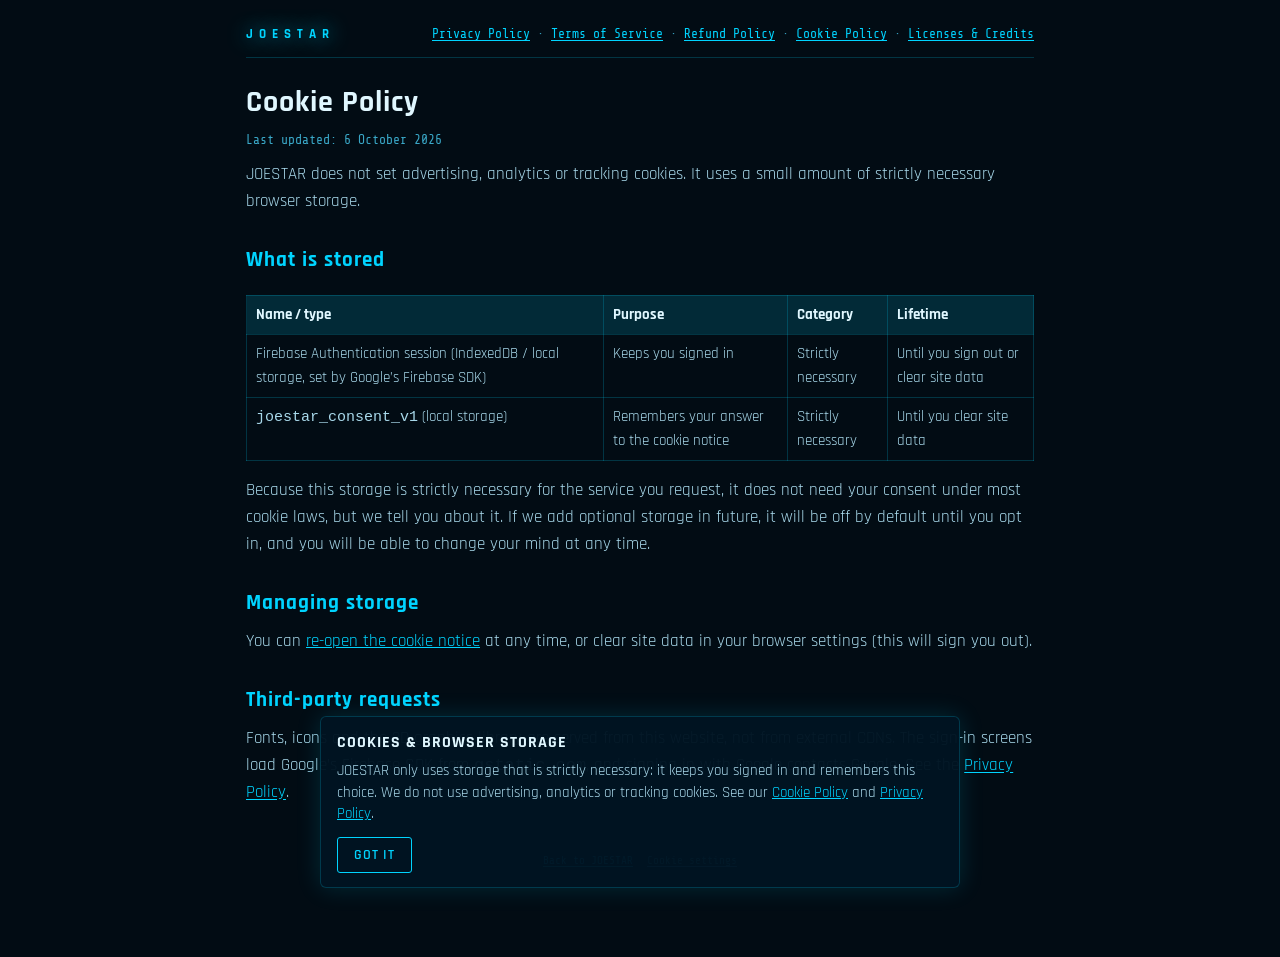
<file: joestar/cookies.html>
<!DOCTYPE html>
<html lang="en">
<head>
  <meta charset="UTF-8" />
  <meta name="viewport" content="width=device-width, initial-scale=1.0"/>
  <title>JOESTAR — Cookie Policy</title>
  <meta name="robots" content="index,follow" />
  <link rel="stylesheet" href="style.css">
  <link rel="stylesheet" href="legal.css">
</head>
<body>
<a class="skip-link" href="#main">Skip to content</a>
<div class="legal-page">
  <header>
    <div class="logo"><a href="/">JOESTAR</a></div>
    <nav aria-label="Legal pages" class="meta"><a href="/privacy.html">Privacy Policy</a> · <a href="/terms.html">Terms of Service</a> · <a href="/refund.html">Refund Policy</a> · <a href="/cookies.html" aria-current="page">Cookie Policy</a> · <a href="/licenses.html">Licenses &amp; Credits</a></nav>
  </header>
  <main id="main">
    <h1>Cookie Policy</h1>
    <p class="meta">Last updated: <span data-updated></span></p>

    <p>JOESTAR does not set advertising, analytics or tracking cookies. It uses a small amount of strictly necessary browser storage.</p>

    <h2>What is stored</h2>
    <div class="table-wrap"><table>
      <thead><tr><th>Name / type</th><th>Purpose</th><th>Category</th><th>Lifetime</th></tr></thead>
      <tbody>
        <tr><td>Firebase Authentication session (IndexedDB / local storage, set by Google&rsquo;s Firebase SDK)</td><td>Keeps you signed in</td><td>Strictly necessary</td><td>Until you sign out or clear site data</td></tr>
        <tr><td><code>joestar_consent_v1</code> (local storage)</td><td>Remembers your answer to the cookie notice</td><td>Strictly necessary</td><td>Until you clear site data</td></tr>
      </tbody>
    </table></div>
    <p>Because this storage is strictly necessary for the service you request, it does not need your consent under most cookie laws, but we tell you about it.
    If we add optional storage in future, it will be off by default until you opt in, and you will be able to change your mind at any time.</p>

    <h2>Managing storage</h2>
    <p>You can <button type="button" class="link-btn" data-cookie-settings style="color:var(--cyan);text-decoration:underline">re-open the cookie notice</button>
    at any time, or clear site data in your browser settings (this will sign you out).</p>

    <h2>Third-party requests</h2>
    <p>Fonts, icons and the 3D graphics library are served from this website, not from external CDNs. The sign-in screens load Google&rsquo;s
    Firebase SDK from <code>gstatic.com</code>, and signing in with Google contacts Google. See the <a href="/privacy.html">Privacy Policy</a>.</p>

  </main>
  <footer class="legal-links" style="margin-top:40px">
    <a href="/">Back to JOESTAR</a>
    <button type="button" class="link-btn" data-cookie-settings>Cookie settings</button>
  </footer>
</div>
<script type="module" src="legal.js"></script>
<script type="module" src="consent.js"></script>
</body>
</html>
</file>
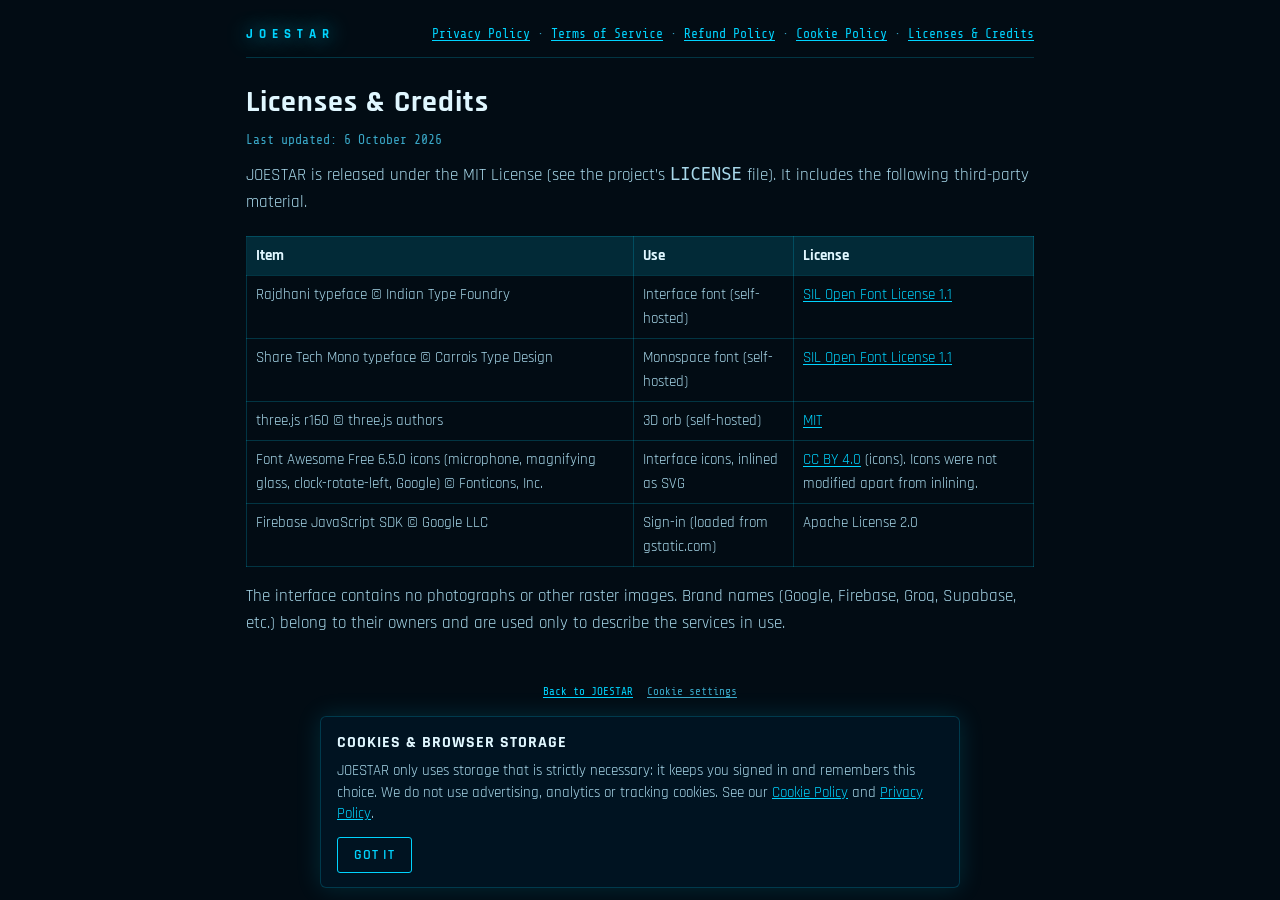
<file: joestar/licenses.html>
<!DOCTYPE html>
<html lang="en">
<head>
  <meta charset="UTF-8" />
  <meta name="viewport" content="width=device-width, initial-scale=1.0"/>
  <title>JOESTAR — Licenses &amp; Credits</title>
  <meta name="robots" content="index,follow" />
  <link rel="stylesheet" href="style.css">
  <link rel="stylesheet" href="legal.css">
</head>
<body>
<a class="skip-link" href="#main">Skip to content</a>
<div class="legal-page">
  <header>
    <div class="logo"><a href="/">JOESTAR</a></div>
    <nav aria-label="Legal pages" class="meta"><a href="/privacy.html">Privacy Policy</a> · <a href="/terms.html">Terms of Service</a> · <a href="/refund.html">Refund Policy</a> · <a href="/cookies.html">Cookie Policy</a> · <a href="/licenses.html" aria-current="page">Licenses &amp; Credits</a></nav>
  </header>
  <main id="main">
    <h1>Licenses &amp; Credits</h1>
    <p class="meta">Last updated: <span data-updated></span></p>

    <p>JOESTAR is released under the MIT License (see the project&rsquo;s <code>LICENSE</code> file). It includes the following third-party material.</p>
    <div class="table-wrap"><table>
      <thead><tr><th>Item</th><th>Use</th><th>License</th></tr></thead>
      <tbody>
        <tr><td>Rajdhani typeface &copy; Indian Type Foundry</td><td>Interface font (self-hosted)</td><td><a href="/vendor/fonts/OFL-Rajdhani.txt">SIL Open Font License 1.1</a></td></tr>
        <tr><td>Share Tech Mono typeface &copy; Carrois Type Design</td><td>Monospace font (self-hosted)</td><td><a href="/vendor/fonts/OFL-ShareTechMono.txt">SIL Open Font License 1.1</a></td></tr>
        <tr><td>three.js r160 &copy; three.js authors</td><td>3D orb (self-hosted)</td><td><a href="/vendor/LICENSE-three.txt">MIT</a></td></tr>
        <tr><td>Font Awesome Free 6.5.0 icons (microphone, magnifying glass, clock-rotate-left, Google) &copy; Fonticons, Inc.</td><td>Interface icons, inlined as SVG</td><td><a href="https://fontawesome.com/license/free">CC BY 4.0</a> (icons). Icons were not modified apart from inlining.</td></tr>
        <tr><td>Firebase JavaScript SDK &copy; Google LLC</td><td>Sign-in (loaded from gstatic.com)</td><td>Apache License 2.0</td></tr>
      </tbody>
    </table></div>
    <p>The interface contains no photographs or other raster images. Brand names (Google, Firebase, Groq, Supabase, etc.) belong to their owners and are used only to describe the services in use.</p>

  </main>
  <footer class="legal-links" style="margin-top:40px">
    <a href="/">Back to JOESTAR</a>
    <button type="button" class="link-btn" data-cookie-settings>Cookie settings</button>
  </footer>
</div>
<script type="module" src="legal.js"></script>
<script type="module" src="consent.js"></script>
</body>
</html>
</file>
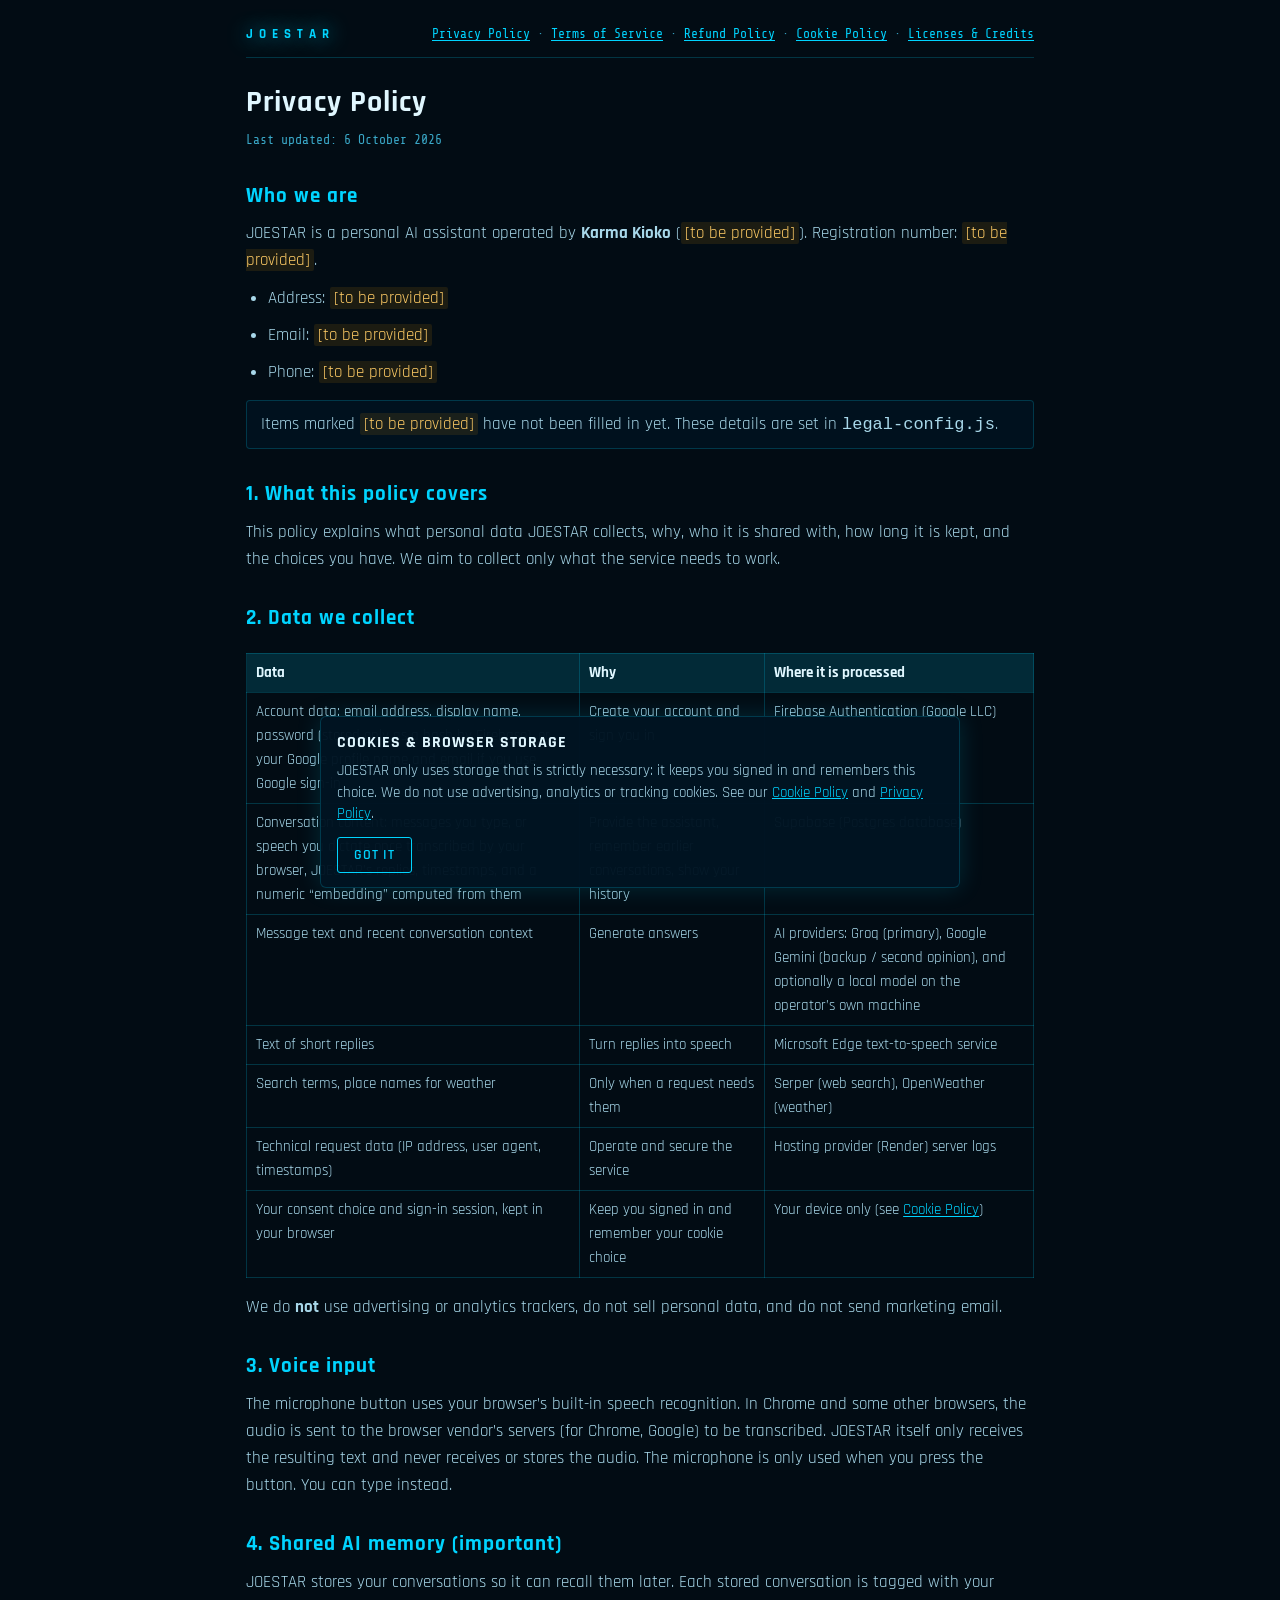
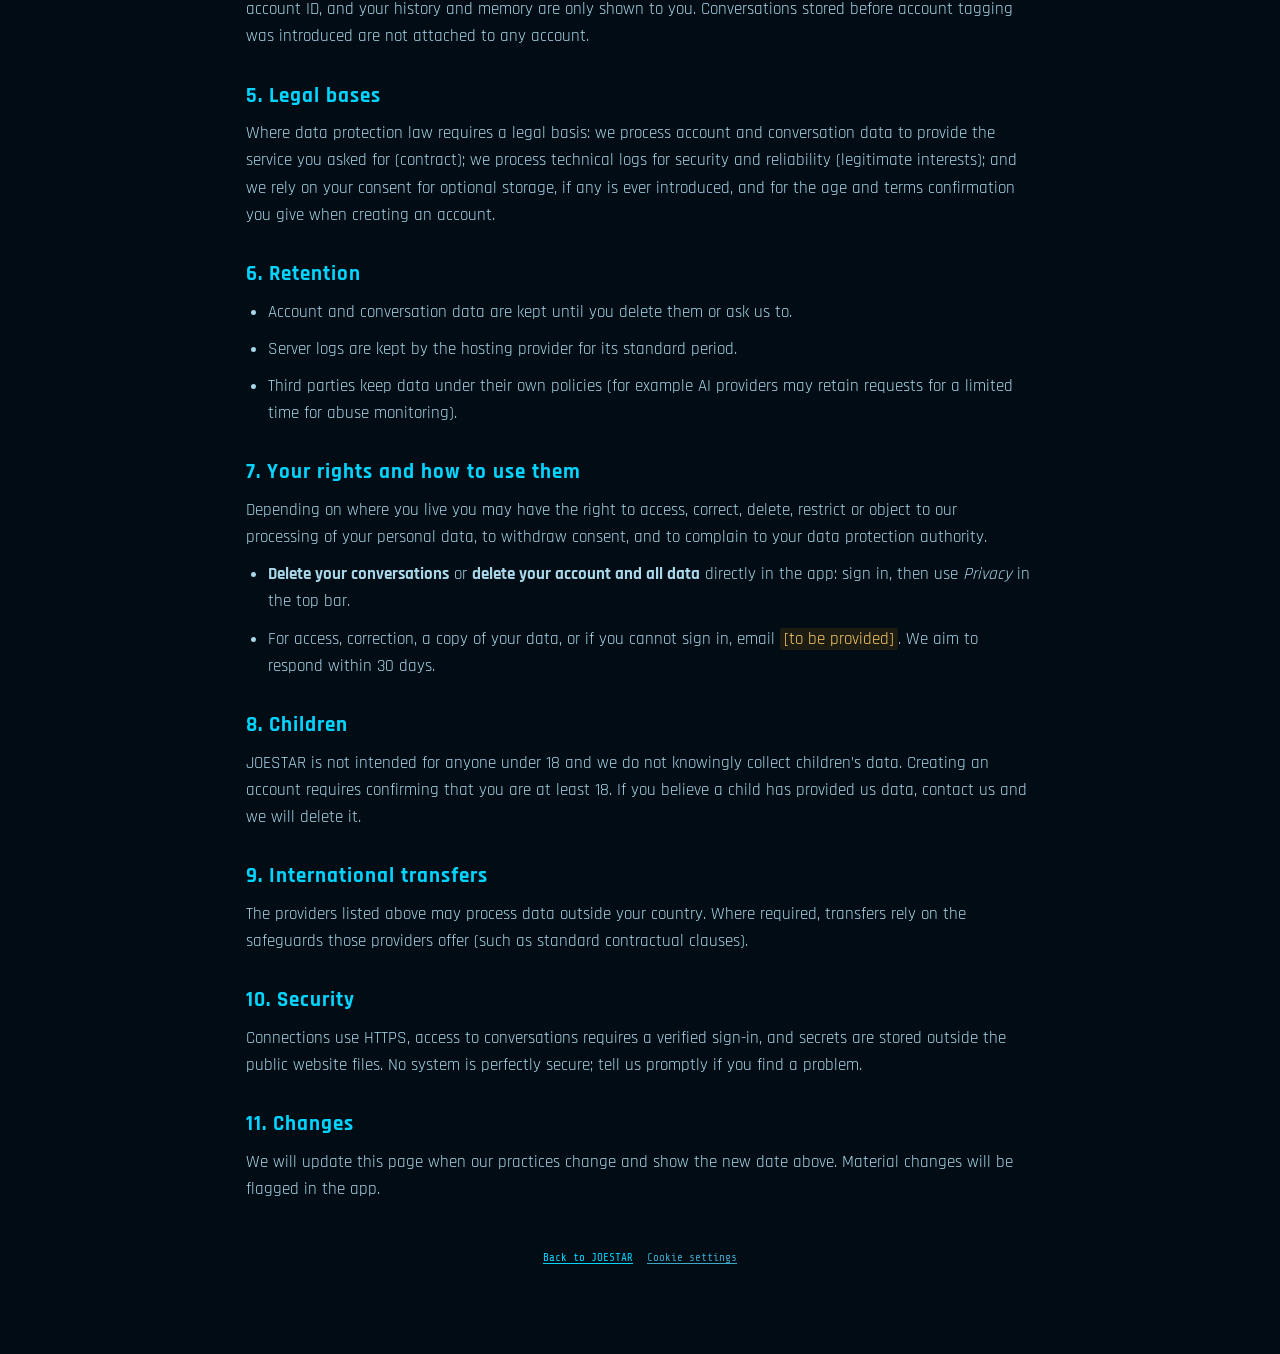
<file: joestar/privacy.html>
<!DOCTYPE html>
<html lang="en">
<head>
  <meta charset="UTF-8" />
  <meta name="viewport" content="width=device-width, initial-scale=1.0"/>
  <title>JOESTAR — Privacy Policy</title>
  <meta name="robots" content="index,follow" />
  <link rel="stylesheet" href="style.css">
  <link rel="stylesheet" href="legal.css">
</head>
<body>
<a class="skip-link" href="#main">Skip to content</a>
<div class="legal-page">
  <header>
    <div class="logo"><a href="/">JOESTAR</a></div>
    <nav aria-label="Legal pages" class="meta"><a href="/privacy.html" aria-current="page">Privacy Policy</a> · <a href="/terms.html">Terms of Service</a> · <a href="/refund.html">Refund Policy</a> · <a href="/cookies.html">Cookie Policy</a> · <a href="/licenses.html">Licenses &amp; Credits</a></nav>
  </header>
  <main id="main">
    <h1>Privacy Policy</h1>
    <p class="meta">Last updated: <span data-updated></span></p>

    <h2 id="who">Who we are</h2>
    <p>JOESTAR is a personal AI assistant operated by <strong data-biz="name"></strong>
    (<span data-biz="legalForm"></span>). Registration number: <span data-biz="registrationNumber"></span>.</p>
    <ul>
      <li>Address: <span data-biz="address"></span></li>
      <li>Email: <a data-biz="email"></a></li>
      <li>Phone: <span data-biz="phone"></span></li>
    </ul>
    <p class="notice">Items marked <span class="todo">[to be provided]</span> have not been filled in yet.
    These details are set in <code>legal-config.js</code>.</p>

    <h2>1. What this policy covers</h2>
    <p>This policy explains what personal data JOESTAR collects, why, who it is shared with, how long it is kept,
    and the choices you have. We aim to collect only what the service needs to work.</p>

    <h2>2. Data we collect</h2>
    <div class="table-wrap"><table>
      <thead><tr><th>Data</th><th>Why</th><th>Where it is processed</th></tr></thead>
      <tbody>
        <tr><td>Account data: email address, display name, password (stored only as a hash by Firebase), or your Google profile name and email if you use Google sign-in</td><td>Create your account and sign you in</td><td>Firebase Authentication (Google LLC)</td></tr>
        <tr><td>Conversation content: messages you type, or speech you dictate once transcribed by your browser, JOESTAR&rsquo;s replies, timestamps, and a numeric &ldquo;embedding&rdquo; computed from them</td><td>Provide the assistant, remember earlier conversations, show your history</td><td>Supabase (Postgres database)</td></tr>
        <tr><td>Message text and recent conversation context</td><td>Generate answers</td><td>AI providers: Groq (primary), Google Gemini (backup / second opinion), and optionally a local model on the operator&rsquo;s own machine</td></tr>
        <tr><td>Text of short replies</td><td>Turn replies into speech</td><td>Microsoft Edge text-to-speech service</td></tr>
        <tr><td>Search terms, place names for weather</td><td>Only when a request needs them</td><td>Serper (web search), OpenWeather (weather)</td></tr>
        <tr><td>Technical request data (IP address, user agent, timestamps)</td><td>Operate and secure the service</td><td>Hosting provider (Render) server logs</td></tr>
        <tr><td>Your consent choice and sign-in session, kept in your browser</td><td>Keep you signed in and remember your cookie choice</td><td>Your device only (see <a href="/cookies.html">Cookie Policy</a>)</td></tr>
      </tbody>
    </table></div>
    <p>We do <strong>not</strong> use advertising or analytics trackers, do not sell personal data, and do not send marketing email.</p>

    <h2>3. Voice input</h2>
    <p>The microphone button uses your browser&rsquo;s built-in speech recognition. In Chrome and some other browsers, the audio is
    sent to the browser vendor&rsquo;s servers (for Chrome, Google) to be transcribed. JOESTAR itself only receives the resulting text and
    never receives or stores the audio. The microphone is only used when you press the button. You can type instead.</p>

    <h2>4. Shared AI memory (important)</h2>
    <p>JOESTAR stores your conversations so it can recall them later. Each stored conversation is tagged with your account ID, and
    your history and memory are only shown to you. Conversations stored before account tagging was introduced are not
    attached to any account.</p>

    <h2>5. Legal bases</h2>
    <p>Where data protection law requires a legal basis: we process account and conversation data to provide the service you asked for
    (contract); we process technical logs for security and reliability (legitimate interests); and we rely on your consent for optional
    storage, if any is ever introduced, and for the age and terms confirmation you give when creating an account.</p>

    <h2>6. Retention</h2>
    <ul>
      <li>Account and conversation data are kept until you delete them or ask us to.</li>
      <li>Server logs are kept by the hosting provider for its standard period.</li>
      <li>Third parties keep data under their own policies (for example AI providers may retain requests for a limited time for abuse monitoring).</li>
    </ul>

    <h2>7. Your rights and how to use them</h2>
    <p>Depending on where you live you may have the right to access, correct, delete, restrict or object to our processing of your
    personal data, to withdraw consent, and to complain to your data protection authority.</p>
    <ul>
      <li><strong>Delete your conversations</strong> or <strong>delete your account and all data</strong> directly in the app: sign in, then use <em>Privacy</em> in the top bar.</li>
      <li>For access, correction, a copy of your data, or if you cannot sign in, email <a data-biz="email"></a>. We aim to respond within 30 days.</li>
    </ul>

    <h2>8. Children</h2>
    <p>JOESTAR is not intended for anyone under 18 and we do not knowingly collect children&rsquo;s data. Creating an account requires confirming that
    you are at least 18. If you believe a child has provided us data, contact us and we will delete it.</p>

    <h2>9. International transfers</h2>
    <p>The providers listed above may process data outside your country. Where required, transfers rely on the safeguards those
    providers offer (such as standard contractual clauses).</p>

    <h2>10. Security</h2>
    <p>Connections use HTTPS, access to conversations requires a verified sign-in, and secrets are stored outside the public website files.
    No system is perfectly secure; tell us promptly if you find a problem.</p>

    <h2>11. Changes</h2>
    <p>We will update this page when our practices change and show the new date above. Material changes will be flagged in the app.</p>

  </main>
  <footer class="legal-links" style="margin-top:40px">
    <a href="/">Back to JOESTAR</a>
    <button type="button" class="link-btn" data-cookie-settings>Cookie settings</button>
  </footer>
</div>
<script type="module" src="legal.js"></script>
<script type="module" src="consent.js"></script>
</body>
</html>
</file>
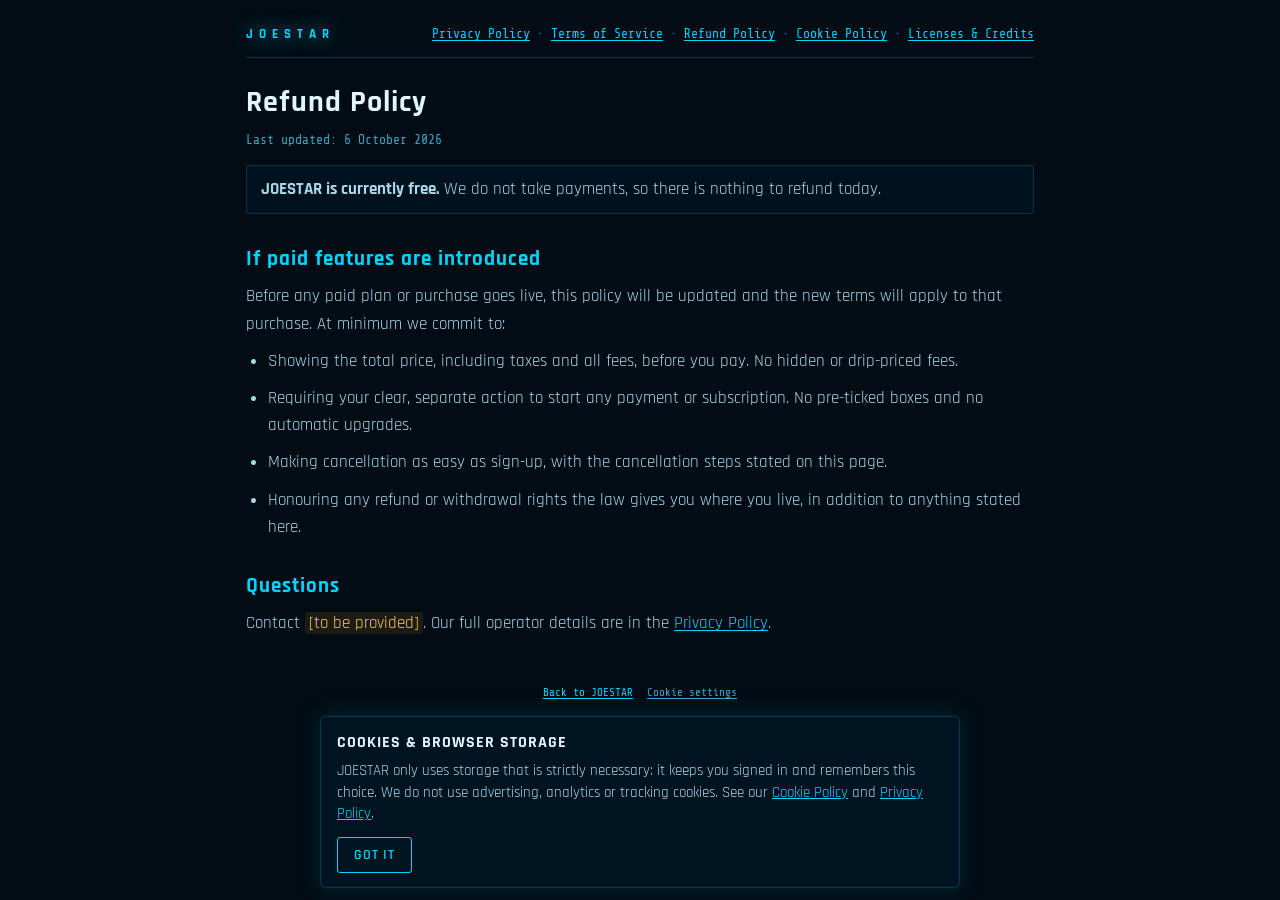
<file: joestar/refund.html>
<!DOCTYPE html>
<html lang="en">
<head>
  <meta charset="UTF-8" />
  <meta name="viewport" content="width=device-width, initial-scale=1.0"/>
  <title>JOESTAR — Refund Policy</title>
  <meta name="robots" content="index,follow" />
  <link rel="stylesheet" href="style.css">
  <link rel="stylesheet" href="legal.css">
</head>
<body>
<a class="skip-link" href="#main">Skip to content</a>
<div class="legal-page">
  <header>
    <div class="logo"><a href="/">JOESTAR</a></div>
    <nav aria-label="Legal pages" class="meta"><a href="/privacy.html">Privacy Policy</a> · <a href="/terms.html">Terms of Service</a> · <a href="/refund.html" aria-current="page">Refund Policy</a> · <a href="/cookies.html">Cookie Policy</a> · <a href="/licenses.html">Licenses &amp; Credits</a></nav>
  </header>
  <main id="main">
    <h1>Refund Policy</h1>
    <p class="meta">Last updated: <span data-updated></span></p>

    <div class="notice"><strong>JOESTAR is currently free.</strong> We do not take payments, so there is nothing to refund today.</div>

    <h2>If paid features are introduced</h2>
    <p>Before any paid plan or purchase goes live, this policy will be updated and the new terms will apply to that purchase. At minimum we commit to:</p>
    <ul>
      <li>Showing the total price, including taxes and all fees, before you pay. No hidden or drip-priced fees.</li>
      <li>Requiring your clear, separate action to start any payment or subscription. No pre-ticked boxes and no automatic upgrades.</li>
      <li>Making cancellation as easy as sign-up, with the cancellation steps stated on this page.</li>
      <li>Honouring any refund or withdrawal rights the law gives you where you live, in addition to anything stated here.</li>
    </ul>

    <h2>Questions</h2>
    <p>Contact <a data-biz="email"></a>. Our full operator details are in the <a href="/privacy.html#who">Privacy Policy</a>.</p>

  </main>
  <footer class="legal-links" style="margin-top:40px">
    <a href="/">Back to JOESTAR</a>
    <button type="button" class="link-btn" data-cookie-settings>Cookie settings</button>
  </footer>
</div>
<script type="module" src="legal.js"></script>
<script type="module" src="consent.js"></script>
</body>
</html>
</file>
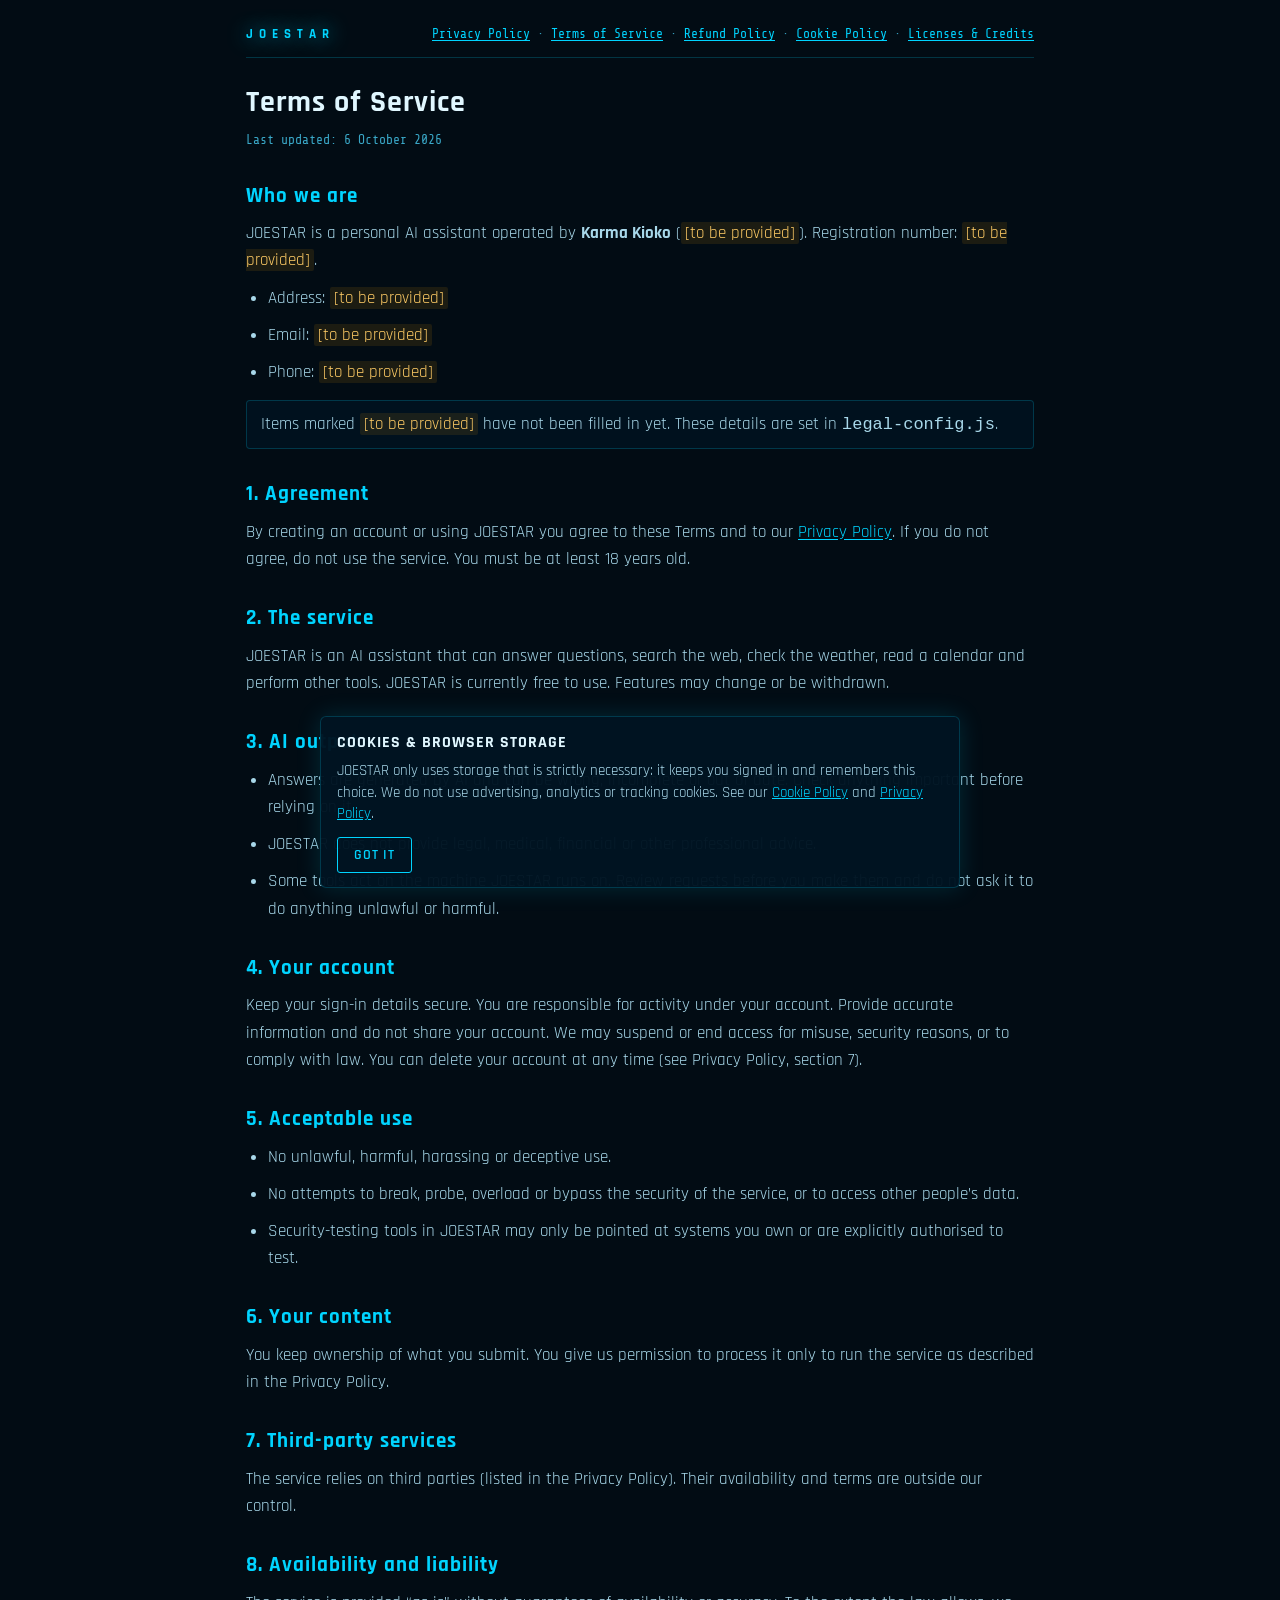
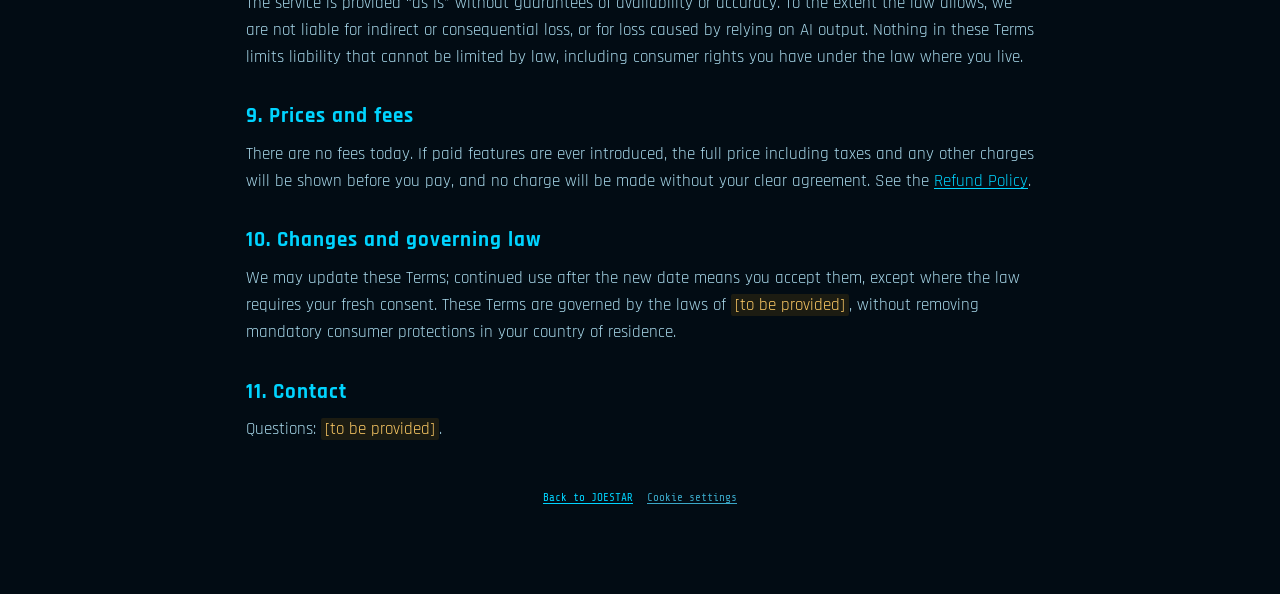
<file: joestar/terms.html>
<!DOCTYPE html>
<html lang="en">
<head>
  <meta charset="UTF-8" />
  <meta name="viewport" content="width=device-width, initial-scale=1.0"/>
  <title>JOESTAR — Terms of Service</title>
  <meta name="robots" content="index,follow" />
  <link rel="stylesheet" href="style.css">
  <link rel="stylesheet" href="legal.css">
</head>
<body>
<a class="skip-link" href="#main">Skip to content</a>
<div class="legal-page">
  <header>
    <div class="logo"><a href="/">JOESTAR</a></div>
    <nav aria-label="Legal pages" class="meta"><a href="/privacy.html">Privacy Policy</a> · <a href="/terms.html" aria-current="page">Terms of Service</a> · <a href="/refund.html">Refund Policy</a> · <a href="/cookies.html">Cookie Policy</a> · <a href="/licenses.html">Licenses &amp; Credits</a></nav>
  </header>
  <main id="main">
    <h1>Terms of Service</h1>
    <p class="meta">Last updated: <span data-updated></span></p>

    <h2 id="who">Who we are</h2>
    <p>JOESTAR is a personal AI assistant operated by <strong data-biz="name"></strong>
    (<span data-biz="legalForm"></span>). Registration number: <span data-biz="registrationNumber"></span>.</p>
    <ul>
      <li>Address: <span data-biz="address"></span></li>
      <li>Email: <a data-biz="email"></a></li>
      <li>Phone: <span data-biz="phone"></span></li>
    </ul>
    <p class="notice">Items marked <span class="todo">[to be provided]</span> have not been filled in yet.
    These details are set in <code>legal-config.js</code>.</p>

    <h2>1. Agreement</h2>
    <p>By creating an account or using JOESTAR you agree to these Terms and to our <a href="/privacy.html">Privacy Policy</a>.
    If you do not agree, do not use the service. You must be at least 18 years old.</p>

    <h2>2. The service</h2>
    <p>JOESTAR is an AI assistant that can answer questions, search the web, check the weather, read a calendar and perform other tools.
    JOESTAR is currently free to use. Features may change or be withdrawn.</p>

    <h2>3. AI output</h2>
    <ul>
      <li>Answers are generated by AI and can be wrong, incomplete or out of date. Check anything important before relying on it.</li>
      <li>JOESTAR does not provide legal, medical, financial or other professional advice.</li>
      <li>Some tools act on the machine JOESTAR runs on. Review requests before you make them and do not ask it to do anything unlawful or harmful.</li>
    </ul>

    <h2>4. Your account</h2>
    <p>Keep your sign-in details secure. You are responsible for activity under your account. Provide accurate information and do not share your account.
    We may suspend or end access for misuse, security reasons, or to comply with law. You can delete your account at any time (see Privacy Policy, section 7).</p>

    <h2>5. Acceptable use</h2>
    <ul>
      <li>No unlawful, harmful, harassing or deceptive use.</li>
      <li>No attempts to break, probe, overload or bypass the security of the service, or to access other people&rsquo;s data.</li>
      <li>Security-testing tools in JOESTAR may only be pointed at systems you own or are explicitly authorised to test.</li>
    </ul>

    <h2>6. Your content</h2>
    <p>You keep ownership of what you submit. You give us permission to process it only to run the service as described in the Privacy Policy.</p>

    <h2>7. Third-party services</h2>
    <p>The service relies on third parties (listed in the Privacy Policy). Their availability and terms are outside our control.</p>

    <h2>8. Availability and liability</h2>
    <p>The service is provided &ldquo;as is&rdquo; without guarantees of availability or accuracy. To the extent the law allows, we are not
    liable for indirect or consequential loss, or for loss caused by relying on AI output. Nothing in these Terms limits liability that
    cannot be limited by law, including consumer rights you have under the law where you live.</p>

    <h2>9. Prices and fees</h2>
    <p>There are no fees today. If paid features are ever introduced, the full price including taxes and any other charges will be shown
    before you pay, and no charge will be made without your clear agreement. See the <a href="/refund.html">Refund Policy</a>.</p>

    <h2>10. Changes and governing law</h2>
    <p>We may update these Terms; continued use after the new date means you accept them, except where the law requires your fresh consent.
    These Terms are governed by the laws of <span data-biz="country"></span>, without removing mandatory consumer protections in your country of residence.</p>

    <h2>11. Contact</h2>
    <p>Questions: <a data-biz="email"></a>.</p>

  </main>
  <footer class="legal-links" style="margin-top:40px">
    <a href="/">Back to JOESTAR</a>
    <button type="button" class="link-btn" data-cookie-settings>Cookie settings</button>
  </footer>
</div>
<script type="module" src="legal.js"></script>
<script type="module" src="consent.js"></script>
</body>
</html>
</file>
<file: joestar/style.css>
/* Self-hosted fonts (SIL OFL 1.1) — see vendor/fonts/OFL-*.txt. No requests to Google Fonts. */
@font-face { font-family: 'Rajdhani'; font-weight: 400; font-style: normal; font-display: swap; src: url('vendor/fonts/rajdhani-400.woff2') format('woff2'); }
@font-face { font-family: 'Rajdhani'; font-weight: 500; font-style: normal; font-display: swap; src: url('vendor/fonts/rajdhani-500.woff2') format('woff2'); }
@font-face { font-family: 'Rajdhani'; font-weight: 600; font-style: normal; font-display: swap; src: url('vendor/fonts/rajdhani-600.woff2') format('woff2'); }
@font-face { font-family: 'Rajdhani'; font-weight: 700; font-style: normal; font-display: swap; src: url('vendor/fonts/rajdhani-700.woff2') format('woff2'); }
@font-face { font-family: 'Share Tech Mono'; font-weight: 400; font-style: normal; font-display: swap; src: url('vendor/fonts/sharetechmono-400.woff2') format('woff2'); }

*, *::before, *::after { box-sizing: border-box; margin: 0; padding: 0; }

:root {
  --cyan: #00d4ff;
  --cyan-dim: #3aa8c8; /* lightened from #0088aa for WCAG AA contrast (>=6:1 on --bg) */
  --cyan-glow: rgba(0, 212, 255, 0.15);
  --bg: #020c14;
  --panel: rgba(0, 20, 35, 0.7);
  --border: rgba(0, 212, 255, 0.2);
  --text: #a8d8ea;
  --text-bright: #e0f7ff;
}

html, body {
  height: 100%;
  max-height: 100vh;
  overflow: hidden;
  background: var(--bg);
  color: var(--text);
  font-family: 'Rajdhani', sans-serif;
}

/* Scanline overlay */
body::before {
  content: '';
  position: fixed;
  inset: 0;
  background: repeating-linear-gradient(
    0deg,
    transparent,
    transparent 2px,
    rgba(0,0,0,0.03) 2px,
    rgba(0,0,0,0.03) 4px
  );
  pointer-events: none;
  z-index: 100;
}

/* ── DESKTOP LAYOUT ── */
.shell {
  display: grid;
  grid-template-columns: 210px 1fr 210px;
  grid-template-rows: 44px 1fr auto;
  height: 100vh;
  max-height: 100vh;
  gap: 0;
  padding: 8px;
  overflow: hidden;
  box-sizing: border-box;
}

/* ── TOP BAR ── */
.topbar {
  grid-column: 1 / -1;
  display: flex;
  align-items: center;
  justify-content: space-between;
  border-bottom: 1px solid var(--border);
  padding: 0 12px 6px;
  margin-bottom: 6px;
}

.logo {
  font-size: 13px;
  font-weight: 700;
  letter-spacing: 6px;
  color: var(--cyan);
  text-transform: uppercase;
  text-shadow: 0 0 20px var(--cyan);
}

.status-row {
  display: flex;
  gap: 20px;
  font-family: 'Share Tech Mono', monospace;
  font-size: 10px;
  color: var(--cyan-dim);
}

.status-dot {
  display: inline-block;
  width: 6px; height: 6px;
  border-radius: 50%;
  background: var(--cyan);
  box-shadow: 0 0 8px var(--cyan);
  animation: pulse 2s ease-in-out infinite;
  margin-right: 5px;
}

@keyframes pulse {
  0%, 100% { opacity: 1; }
  50% { opacity: 0.3; }
}

/* ── LEFT PANEL ── */
.left-panel {
  display: flex;
  flex-direction: column;
  gap: 6px;
  padding-right: 8px;
  overflow: hidden;
  min-height: 0;
}

.panel {
  background: var(--panel);
  border: 1px solid var(--border);
  border-radius: 4px;
  padding: 8px 10px;
  position: relative;
  overflow: hidden;
  min-height: 0;
  flex-shrink: 1;
}

.panel::before {
  content: '';
  position: absolute;
  top: 0; left: 0;
  width: 3px; height: 100%;
  background: linear-gradient(180deg, var(--cyan), transparent);
}

.panel-title {
  font-size: 9px;
  letter-spacing: 3px;
  text-transform: uppercase;
  color: var(--cyan);
  margin-bottom: 6px;
  font-weight: 600;
}

.metric {
  display: flex;
  justify-content: space-between;
  align-items: center;
  margin-bottom: 5px;
  font-size: 11px;
}

.metric-label { color: var(--cyan-dim); }

.metric-value {
  font-family: 'Share Tech Mono', monospace;
  color: var(--text-bright);
  font-size: 12px;
}

.bar-track {
  height: 3px;
  background: rgba(0,212,255,0.1);
  border-radius: 2px;
  margin-top: 2px;
  overflow: hidden;
}

.bar-fill {
  height: 100%;
  background: linear-gradient(90deg, var(--cyan-dim), var(--cyan));
  border-radius: 2px;
  animation: barAnim 3s ease-in-out infinite alternate;
}

@keyframes barAnim {
  from { width: 40%; }
  to { width: 85%; }
}

.schedule-item {
  padding: 4px 0;
  border-bottom: 1px solid rgba(0,212,255,0.08);
  font-size: 10px;
  line-height: 1.4;
}

.schedule-item:last-child { border-bottom: none; }

.schedule-time {
  font-family: 'Share Tech Mono', monospace;
  color: var(--cyan);
  font-size: 9px;
}

.schedule-title { color: var(--text-bright); }

/* ── CENTER ── */
.center {
  display: flex;
  flex-direction: column;
  align-items: center;
  justify-content: center;
  position: relative;
  min-height: 0;
  overflow: hidden;
}

#orb-canvas {
  display: block;
  position: relative;
  z-index: 2;
}

.orb-ring {
  position: absolute;
  border-radius: 50%;
  border: 1px solid rgba(0,212,255,0.15);
  animation: ringRotate linear infinite;
}

.orb-ring:nth-child(1) { width: 320px; height: 320px; animation-duration: 12s; }
.orb-ring:nth-child(2) { width: 360px; height: 360px; animation-duration: 20s; animation-direction: reverse; border-color: rgba(0,212,255,0.08); }
.orb-ring:nth-child(3) { width: 400px; height: 400px; animation-duration: 30s; border-color: rgba(0,212,255,0.05); }

@keyframes ringRotate {
  from { transform: rotate(0deg); }
  to { transform: rotate(360deg); }
}

/* ── RIGHT PANEL ── */
.right-panel {
  display: flex;
  flex-direction: column;
  gap: 6px;
  padding-left: 8px;
  overflow: hidden;
  min-height: 0;
}

.right-panel .panel { flex-shrink: 1; }
.right-panel .panel:first-child { flex: 1; overflow: hidden; }

#log-container {
  overflow: hidden;
  height: 100%;
}

.log-entry {
  font-family: 'Share Tech Mono', monospace;
  font-size: 9px;
  color: var(--cyan-dim);
  line-height: 1.8;
  padding: 2px 0;
  border-bottom: 1px solid rgba(0,212,255,0.05);
  animation: fadeIn 0.5s ease;
}

@keyframes fadeIn {
  from { opacity: 0; transform: translateX(10px); }
  to { opacity: 1; transform: translateX(0); }
}

.log-entry.highlight { color: var(--cyan); }

/* ── BOTTOM BAR ── */
.bottom {
  grid-column: 1 / -1;
  display: flex;
  flex-direction: column;
  gap: 5px;
  padding: 8px 0 4px;
  border-top: 1px solid var(--border);
  flex-shrink: 0;
}

.bottom-controls {
  display: flex;
  align-items: center;
  gap: 8px;
}

.mic-btn {
  width: 38px; height: 38px;
  border-radius: 50%;
  border: 1px solid var(--cyan);
  background: transparent;
  color: var(--cyan);
  font-size: 15px;
  cursor: pointer;
  display: flex;
  align-items: center;
  justify-content: center;
  transition: all 0.2s;
  box-shadow: 0 0 12px rgba(0,212,255,0.2);
  flex-shrink: 0;
}

.mic-btn:hover, .mic-btn.active {
  background: rgba(0,212,255,0.1);
  box-shadow: 0 0 24px rgba(0,212,255,0.5);
}

.mic-btn.active { animation: micPulse 1s ease-in-out infinite; }

@keyframes micPulse {
  0%, 100% { box-shadow: 0 0 24px rgba(0,212,255,0.5); }
  50% { box-shadow: 0 0 48px rgba(0,212,255,0.9), 0 0 80px rgba(0,212,255,0.3); }
}

.search-btn {
  width: 38px; height: 38px;
  border-radius: 50%;
  border: 1px solid var(--cyan);
  background: transparent;
  color: var(--cyan);
  font-size: 15px;
  cursor: pointer;
  display: flex;
  align-items: center;
  justify-content: center;
  transition: all 0.2s;
  box-shadow: 0 0 12px rgba(0,212,255,0.2);
  flex-shrink: 0;
}

.search-btn:hover {
  background: rgba(0,212,255,0.1);
  box-shadow: 0 0 24px rgba(0,212,255,0.5);
}

.input-wrap { flex: 1; position: relative; }

.chat-input {
  width: 100%;
  background: var(--panel);
  border: 1px solid var(--border);
  border-radius: 4px;
  padding: 8px 14px;
  color: var(--text-bright);
  font-family: 'Share Tech Mono', monospace;
  font-size: 12px;
  outline: none;
  transition: border-color 0.2s, box-shadow 0.2s;
}

.chat-input:focus {
  border-color: var(--cyan);
  box-shadow: 0 0 16px rgba(0,212,255,0.2);
}

.chat-input::placeholder { color: var(--cyan-dim); opacity: 1; }

.send-btn {
  padding: 7px 14px;
  background: transparent;
  border: 1px solid var(--cyan);
  border-radius: 4px;
  color: var(--cyan);
  font-family: 'Rajdhani', sans-serif;
  font-size: 11px;
  font-weight: 600;
  letter-spacing: 2px;
  text-transform: uppercase;
  cursor: pointer;
  transition: all 0.2s;
  flex-shrink: 0;
}

.send-btn:hover {
  background: rgba(0,212,255,0.1);
  box-shadow: 0 0 16px rgba(0,212,255,0.3);
}

/* ── RESPONSE AREA ── */
.response-area {
  width: 100%;
  min-height: 32px;
  max-height: 52px;
  overflow-y: auto;
  font-size: 12px;
  color: var(--text-bright);
  line-height: 1.6;
  border-left: 2px solid var(--cyan);
  padding-left: 12px;
}

/* Corner decorations */
.corner {
  position: fixed;
  width: 40px; height: 40px;
  pointer-events: none;
  z-index: 50;
}

.corner-tl { top: 8px; left: 8px; border-top: 2px solid var(--cyan); border-left: 2px solid var(--cyan); }
.corner-tr { top: 8px; right: 8px; border-top: 2px solid var(--cyan); border-right: 2px solid var(--cyan); }
.corner-bl { bottom: 8px; left: 8px; border-bottom: 2px solid var(--cyan); border-left: 2px solid var(--cyan); }
.corner-br { bottom: 8px; right: 8px; border-bottom: 2px solid var(--cyan); border-right: 2px solid var(--cyan); }


/* ══════════════════════════════════════
   MOBILE STYLES (max-width: 768px)
   ══════════════════════════════════════ */
@media (max-width: 768px) {

  html, body {
    overflow: hidden;
    height: 100%;
    height: 100dvh;
  }

  .corner { display: none; }

  .shell {
    display: flex;
    flex-direction: column;
    height: 100dvh;
    padding: 6px;
    gap: 0;
    overflow: hidden;
  }

  /* TOP BAR — compact */
  .topbar {
    flex-shrink: 0;
    padding: 4px 8px;
    margin-bottom: 4px;
  }

  .logo { font-size: 11px; letter-spacing: 4px; }

  .status-row {
    gap: 8px;
    font-size: 8px;
  }

  /* Hide side panels on mobile */
  .left-panel, .right-panel { display: none; }

  /* CENTER — orb takes available space */
  .center {
    flex: 1;
    min-height: 0;
    overflow: hidden;
  }

  /* Canvas size is set by script.js (getOrbSize), which already scales
     with viewport — no CSS override here so JS stays the single source
     of truth and the render resolution always matches the display size. */

  .orb-ring:nth-child(1) { width: clamp(190px, 62vmin, 420px); height: clamp(190px, 62vmin, 420px); }
  .orb-ring:nth-child(2) { width: clamp(220px, 72vmin, 480px); height: clamp(220px, 72vmin, 480px); }
  .orb-ring:nth-child(3) { width: clamp(250px, 82vmin, 540px); height: clamp(250px, 82vmin, 540px); }

  /* BOTTOM — full width, taller response area */
  .bottom {
    flex-shrink: 0;
    padding: 6px 0 8px;
    gap: 6px;
  }

  .bottom-controls { gap: 6px; }

  .mic-btn, .search-btn {
    width: 42px;
    height: 42px;
    font-size: 16px;
  }

  .chat-input {
    font-size: 14px;
    padding: 10px 12px;
  }

  .send-btn {
    padding: 10px 12px;
    font-size: 11px;
  }

  .response-area {
    min-height: 48px;
    max-height: 80px;
    font-size: 13px;
    line-height: 1.5;
  }

  /* Show a minimal log strip on mobile */
  .mobile-log {
    display: block !important;
    font-family: 'Share Tech Mono', monospace;
    font-size: 8px;
    color: var(--cyan-dim);
    text-align: center;
    padding: 2px 0;
    flex-shrink: 0;
  }
}

/* Mobile log hidden on desktop */
.mobile-log { display: none; }

/* ══════════════════════════════════════
   AUTH PAGE (sign in / sign up)
   ══════════════════════════════════════ */
.auth-shell {
  height: 100vh;
  height: 100dvh;
  display: flex;
  flex-direction: column;
  align-items: center;
  justify-content: center;
  gap: 8px;
  padding: 16px;
  overflow: hidden;
}

.auth-orb-wrap {
  position: relative;
  width: 130px;
  height: 130px;
  display: flex;
  align-items: center;
  justify-content: center;
  flex-shrink: 0;
}

.auth-orb-wrap canvas {
  position: relative;
  z-index: 2;
}

.auth-orb-ring {
  position: absolute;
  border-radius: 50%;
  border: 1px solid rgba(0,212,255,0.15);
  animation: ringRotate linear infinite;
}

.auth-orb-ring:nth-child(1) { width: 150px; height: 150px; animation-duration: 12s; }
.auth-orb-ring:nth-child(2) { width: 175px; height: 175px; animation-duration: 20s; animation-direction: reverse; border-color: rgba(0,212,255,0.08); }
.auth-orb-ring:nth-child(3) { width: 200px; height: 200px; animation-duration: 30s; border-color: rgba(0,212,255,0.05); }

.auth-panel {
  width: 100%;
  max-width: 340px;
  background: var(--panel);
  border: 1px solid var(--border);
  border-radius: 6px;
  padding: 28px 24px;
  position: relative;
}

.auth-panel::before {
  content: '';
  position: absolute;
  top: 0; left: 0;
  width: 3px; height: 100%;
  background: linear-gradient(180deg, var(--cyan), transparent);
}

.auth-tabs {
  display: flex;
  gap: 4px;
  margin-bottom: 18px;
  border-bottom: 1px solid var(--border);
}

.auth-tab {
  flex: 1;
  background: transparent;
  border: none;
  color: var(--cyan-dim);
  font-family: 'Rajdhani', sans-serif;
  font-size: 12px;
  font-weight: 600;
  letter-spacing: 2px;
  padding: 10px 0;
  cursor: pointer;
  border-bottom: 2px solid transparent;
  transition: color 0.2s, border-color 0.2s;
}

.auth-tab.active {
  color: var(--cyan);
  border-bottom-color: var(--cyan);
}

.auth-form {
  display: flex;
  flex-direction: column;
  gap: 10px;
}

.auth-input {
  width: 100%;
  background: rgba(0,212,255,0.05);
  border: 1px solid var(--border);
  border-radius: 4px;
  padding: 10px 12px;
  color: var(--text-bright);
  font-family: 'Share Tech Mono', monospace;
  font-size: 13px;
  outline: none;
  transition: border-color 0.2s, box-shadow 0.2s;
}

.auth-input:focus {
  border-color: var(--cyan);
  box-shadow: 0 0 12px rgba(0,212,255,0.2);
}

.auth-input::placeholder { color: var(--cyan-dim); opacity: 1; }

.auth-submit {
  margin-top: 4px;
  padding: 11px 0;
  background: rgba(0,212,255,0.1);
  border: 1px solid var(--cyan);
  border-radius: 4px;
  color: var(--cyan);
  font-family: 'Rajdhani', sans-serif;
  font-size: 13px;
  font-weight: 600;
  letter-spacing: 2px;
  cursor: pointer;
  transition: all 0.2s;
}

.auth-submit:hover { box-shadow: 0 0 16px rgba(0,212,255,0.3); }
.auth-submit:disabled { opacity: 0.5; cursor: not-allowed; }

.auth-divider {
  display: flex;
  align-items: center;
  text-align: center;
  margin: 18px 0 14px;
  color: var(--cyan-dim);
  font-size: 10px;
  letter-spacing: 2px;
}

.auth-divider::before, .auth-divider::after {
  content: '';
  flex: 1;
  border-bottom: 1px solid var(--border);
}

.auth-divider span { padding: 0 10px; }

.auth-google {
  width: 100%;
  padding: 10px 0;
  background: transparent;
  border: 1px solid var(--border);
  border-radius: 4px;
  color: var(--text-bright);
  font-family: 'Rajdhani', sans-serif;
  font-size: 13px;
  font-weight: 600;
  letter-spacing: 1px;
  cursor: pointer;
  display: flex;
  align-items: center;
  justify-content: center;
  gap: 8px;
  transition: all 0.2s;
}

.auth-google:hover { border-color: var(--cyan); background: rgba(0,212,255,0.05); }

.auth-error {
  display: none;
  background: rgba(255,60,60,0.1);
  border: 1px solid rgba(255,60,60,0.4);
  color: #ff8080;
  font-size: 11px;
  padding: 8px 10px;
  border-radius: 4px;
  margin-bottom: 14px;
  line-height: 1.4;
}

.auth-error.visible { display: block; }

/* ══════════════════════════════════════
   HISTORY PANEL
   ══════════════════════════════════════ */
.history-overlay {
  display: none;
  position: fixed;
  inset: 0;
  background: rgba(0, 5, 10, 0.75);
  z-index: 200;
  align-items: center;
  justify-content: center;
  padding: 20px;
}

.history-overlay.visible {
  display: flex;
}

.history-modal {
  width: 100%;
  max-width: 560px;
  height: min(80vh, 640px);
  background: var(--panel);
  border: 1px solid var(--border);
  border-radius: 6px;
  display: flex;
  flex-direction: column;
  overflow: hidden;
  position: relative;
}

.history-modal::before {
  content: '';
  position: absolute;
  top: 0; left: 0;
  width: 3px; height: 100%;
  background: linear-gradient(180deg, var(--cyan), transparent);
}

.history-header {
  display: flex;
  align-items: center;
  justify-content: space-between;
  padding: 12px 16px;
  border-bottom: 1px solid var(--border);
  flex-shrink: 0;
}

.history-close {
  background: transparent;
  border: none;
  color: var(--cyan);
  font-size: 22px;
  line-height: 1;
  cursor: pointer;
  padding: 0 4px;
}

.history-close:hover { text-shadow: 0 0 10px var(--cyan); }

.history-list {
  flex: 1;
  overflow-y: auto;
  padding: 12px 16px;
}

.history-entry {
  padding: 10px 0;
  border-bottom: 1px solid rgba(0,212,255,0.08);
}

.history-entry:last-child { border-bottom: none; }

.history-timestamp {
  font-family: 'Share Tech Mono', monospace;
  font-size: 9px;
  color: var(--cyan-dim);
  margin-bottom: 4px;
}

.history-user {
  font-size: 12px;
  color: var(--text-bright);
  margin-bottom: 4px;
}

.history-user::before {
  content: 'YOU: ';
  color: var(--cyan);
  font-weight: 600;
}

.history-response {
  font-size: 12px;
  color: var(--text);
  line-height: 1.5;
}

.history-response::before {
  content: 'JOESTAR: ';
  color: var(--cyan-dim);
  font-weight: 600;
}

.history-empty {
  color: var(--cyan-dim);
  font-size: 12px;
  text-align: center;
  padding: 30px 0;
}

.history-footer {
  padding: 10px 16px;
  border-top: 1px solid var(--border);
  flex-shrink: 0;
}

.history-footer .auth-submit {
  width: 100%;
  margin-top: 0;
}

@media (max-width: 768px) {
  .history-modal { height: min(85vh, 640px); }
  .history-header .panel-title { font-size: 11px; }
}

/* ── ACCESSIBILITY ── */
.sr-only {
  position: absolute; width: 1px; height: 1px; margin: -1px; padding: 0;
  overflow: hidden; clip: rect(0,0,0,0); white-space: nowrap; border: 0;
}
.skip-link {
  position: absolute; left: 8px; top: -60px; z-index: 1000;
  background: var(--cyan); color: #00131c; padding: 8px 14px;
  font-weight: 700; text-decoration: none; border-radius: 3px;
}
.skip-link:focus { top: 8px; }

/* Visible keyboard focus everywhere (inputs previously had outline:none) */
:focus-visible { outline: 2px solid var(--cyan); outline-offset: 2px; }
.chat-input:focus-visible, .auth-input:focus-visible { outline: 2px solid var(--cyan); outline-offset: 1px; }

/* Buttons restyled from non-button elements */
.link-btn {
  background: none; border: 0; padding: 0; font: inherit; color: inherit;
  letter-spacing: inherit; text-transform: inherit; cursor: pointer;
}
.link-btn:hover { color: var(--text-bright); }

@media (prefers-reduced-motion: reduce) {
  *, *::before, *::after {
    animation-duration: 0.01ms !important;
    animation-iteration-count: 1 !important;
    transition-duration: 0.01ms !important;
  }
}

/* Inline SVG icons (replace the Font Awesome webfont) */
.icon { width: 1em; height: 1em; fill: currentColor; vertical-align: -0.125em; }

/* ── LEGAL LINKS / FOOTER ── */
.legal-links {
  display: flex; flex-wrap: wrap; gap: 4px 14px; justify-content: center;
  font-family: 'Share Tech Mono', monospace; font-size: 11px;
  padding: 6px 8px; color: var(--cyan-dim);
}
.legal-links a { color: var(--cyan-dim); text-decoration: underline; text-underline-offset: 2px; }
.legal-links a:hover, .legal-links a:focus-visible { color: var(--text-bright); }
.legal-links .link-btn { text-decoration: underline; text-underline-offset: 2px; color: var(--cyan-dim); }

/* ── CONSENT / COOKIE BANNER ── */
.consent-banner {
  position: fixed; left: 12px; right: 12px; bottom: 12px; z-index: 500;
  max-width: 640px; margin: 0 auto;
  background: rgba(0, 20, 35, 0.97); border: 1px solid var(--border);
  box-shadow: 0 0 24px rgba(0, 212, 255, 0.15); border-radius: 6px;
  padding: 14px 16px; color: var(--text); font-size: 15px; line-height: 1.45;
}
.consent-banner h2 { font-size: 16px; color: var(--text-bright); margin-bottom: 6px; letter-spacing: 1px; }
.consent-banner a { color: var(--cyan); }
.consent-actions { display: flex; flex-wrap: wrap; gap: 10px; margin-top: 12px; }
.consent-actions button {
  font-family: 'Rajdhani', sans-serif; font-weight: 600; font-size: 14px; letter-spacing: 1px;
  padding: 8px 16px; border-radius: 3px; cursor: pointer; border: 1px solid var(--cyan);
  background: transparent; color: var(--cyan);
}
/* Accept and Reject are given equal visual weight on purpose (no dark pattern). */
.consent-actions button:hover { background: var(--cyan-glow); }

/* ── AUTH CONSENT CHECKBOX ── */
.consent-check { display: flex; gap: 8px; align-items: flex-start; font-size: 14px; line-height: 1.4; margin: 6px 0; color: var(--text); }
.consent-check input { margin-top: 3px; width: 16px; height: 16px; accent-color: var(--cyan); flex-shrink: 0; }
.consent-check a { color: var(--cyan); }
.field-label { display: block; font-size: 13px; color: var(--cyan-dim); letter-spacing: 1px; margin-bottom: 3px; }

/* ── PRIVACY / SETTINGS MODAL BUTTONS ── */
.danger-btn {
  font-family: 'Rajdhani', sans-serif; font-weight: 600; letter-spacing: 1px;
  background: transparent; color: #ff9a9a; border: 1px solid #ff9a9a;
  padding: 8px 14px; border-radius: 3px; cursor: pointer;
}
.danger-btn:hover { background: rgba(255, 128, 128, 0.12); }
.privacy-actions { display: flex; flex-direction: column; gap: 10px; padding: 14px; }
.privacy-actions p { font-size: 14px; line-height: 1.4; }
.privacy-status { padding: 0 14px 14px; font-size: 14px; color: var(--text-bright); min-height: 1.4em; }

/* Login page: allow scrolling so the legal links and consent box are reachable on short screens */
html:has(.auth-shell), html:has(.auth-shell) body { height: auto; max-height: none; overflow-y: auto; }
.auth-shell { min-height: calc(100vh - 40px); min-height: calc(100dvh - 40px); height: auto; overflow: visible; }
</file>
<file: joestar/legal.css>
/* Layout for the long-form legal pages (the app stylesheet locks the viewport). */
html, body { height: auto; max-height: none; overflow: auto; }
body::before { display: none; }
.legal-page { max-width: 820px; margin: 0 auto; padding: 24px 16px 80px; font-size: 17px; line-height: 1.6; }
.legal-page header { display: flex; justify-content: space-between; align-items: baseline; flex-wrap: wrap; gap: 8px; border-bottom: 1px solid var(--border); padding-bottom: 12px; margin-bottom: 20px; }
.legal-page .logo a { color: inherit; text-decoration: none; }
.legal-page h1 { color: var(--text-bright); font-size: 30px; letter-spacing: 1px; margin-bottom: 4px; }
.legal-page h2 { color: var(--cyan); font-size: 21px; margin: 28px 0 8px; letter-spacing: 1px; }
.legal-page p, .legal-page li { margin-bottom: 10px; }
.legal-page ul { padding-left: 22px; }
.legal-page a { color: var(--cyan); text-underline-offset: 2px; }
.legal-page .meta { color: var(--cyan-dim); font-family: 'Share Tech Mono', monospace; font-size: 13px; }
.legal-page .todo { color: #ffcc66; background: rgba(255, 170, 0, 0.1); padding: 0 4px; border-radius: 2px; }
.legal-page .notice { border: 1px solid var(--border); background: var(--panel); padding: 10px 14px; border-radius: 4px; margin: 14px 0; }
.legal-page table { width: 100%; border-collapse: collapse; margin: 10px 0 16px; font-size: 15px; }
.legal-page th, .legal-page td { border: 1px solid var(--border); padding: 7px 9px; text-align: left; vertical-align: top; }
.legal-page th { color: var(--text-bright); background: var(--cyan-glow); }
.legal-page .table-wrap { overflow-x: auto; }
</file>
